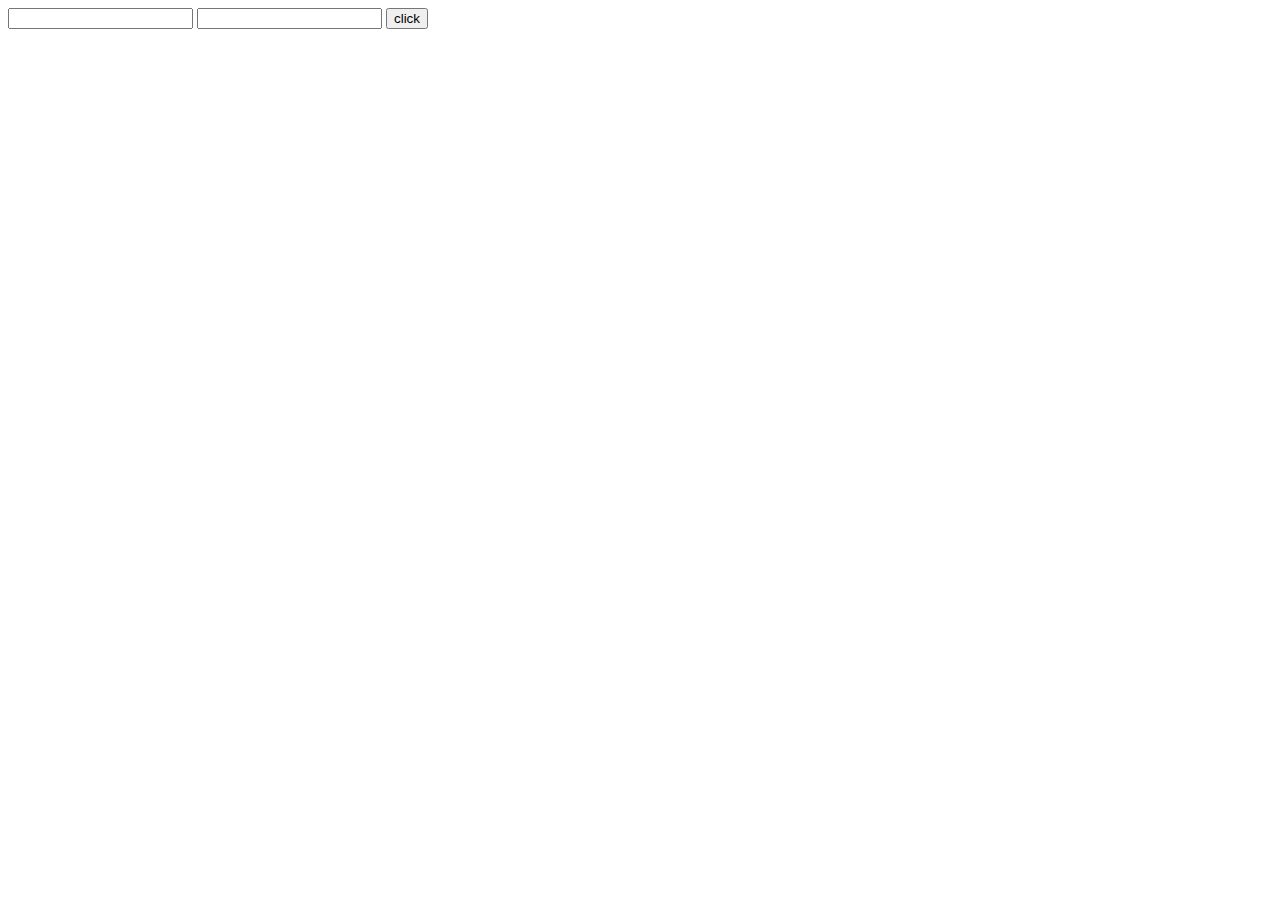
<file: index.html>
<!DOCTYPE html>
<html>
<head>
	<title></title>
</head>
<body>









    <form action="/contact" method="POST">

         <input type="text" name="title">
         <input type="text" name="name">
         <input type="submit"  value="click">





<script  src="server.js"></script>
    </form>
</body>
</html>
</file>
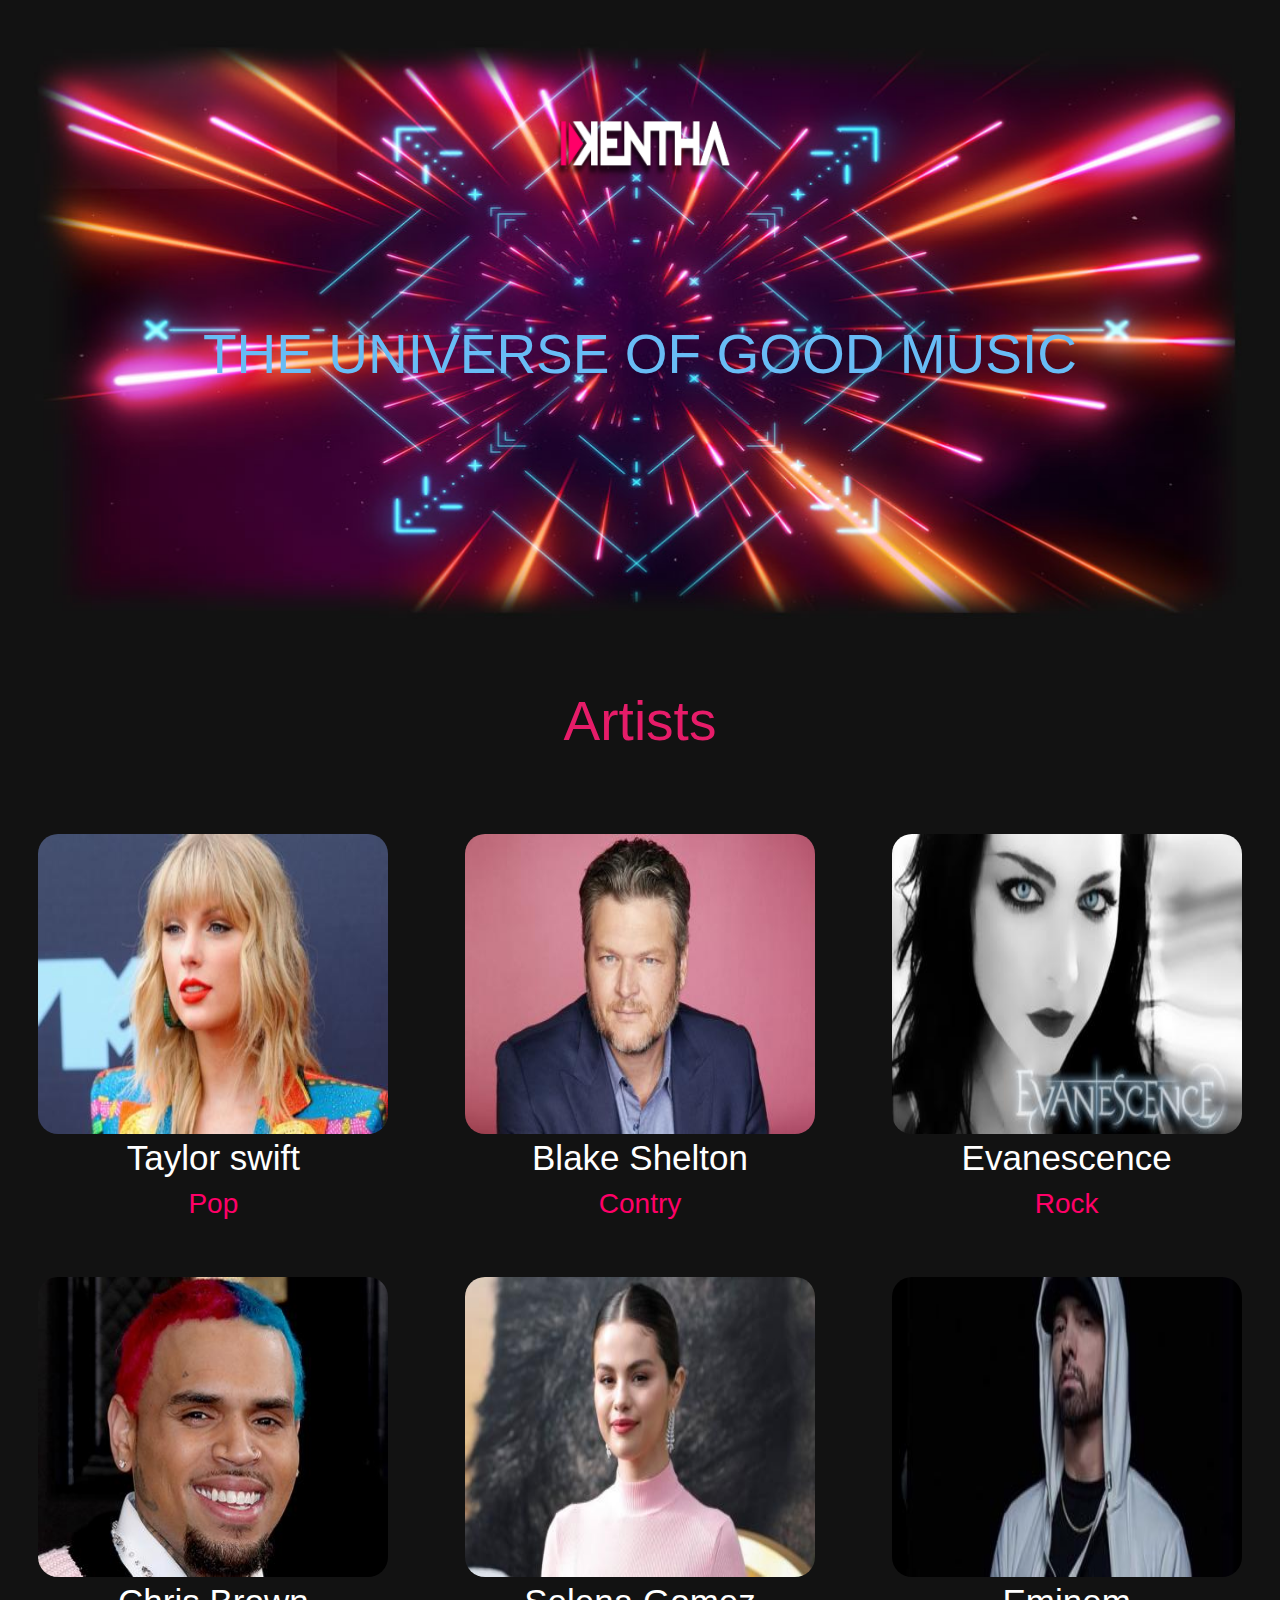
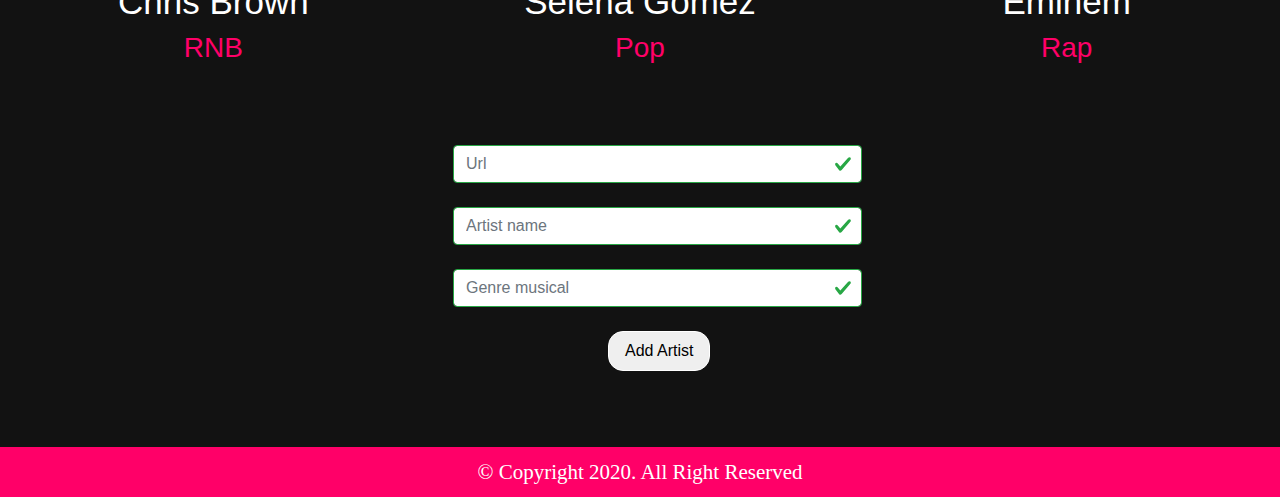
<file: Home.html>
<!doctype html>
<html lang="en">
  <head>
    <!-- Required meta tags -->
    <meta charset="utf-8">
    <meta name="viewport" content="width=device-width, initial-scale=1, shrink-to-fit=no">

    <!-- Bootstrap CSS -->
    <link rel="stylesheet" href="https://stackpath.bootstrapcdn.com/bootstrap/4.4.1/css/bootstrap.min.css" integrity="sha384-Vkoo8x4CGsO3+Hhxv8T/Q5PaXtkKtu6ug5TOeNV6gBiFeWPGFN9MuhOf23Q9Ifjh" crossorigin="anonymous">
    <link rel="stylesheet" href="main.css">

    <title>Home</title>
  </head>
  <body>
    <div class="container-fluid text-center">
 	<header>
 		<img src="pics/FG2.png" class="logo">
 		<p style="color: rgb(104, 188, 245);font-size: 55px;margin-top: 1%;">THE UNIVERSE OF GOOD MUSIC</p>
 		
 	</header>
   <h1>Artists</h1>
           <br><br><br>
      <div class="row mb-5">
               <div class="col" >
                 <a href="Album.html"><img src="pics/pict2.jpg" class="card-img-top1"></a>
                  <h2 class=" text-center" style="color: white;" >Taylor swift</h2>
                  <h3 class="text-center" style="color: #FF0068;">Pop</h3>
               </div>
               <div class="col">
                  <a href=""><img src="pics/blake.jpg" class="card-img-top1"></a>
                  <h2 class=" text-center" style="color: white;" >Blake Shelton</h2>
                    <h3 class="text-center" style="color: #FF0068;">Contry</h5>
               </div>
                <div class="col">
                  <a href=""><img src="pics/evan.jpg" class="card-img-top1"></a>
                  <h2 class=" text-center" style="color: white;" >Evanescence</h2>
                  <h3 class="text-center" style="color: #FF0068;">Rock</h5>
               </div>
              </div>
             
                 <div class="row">
               <div class="col">
              <a href=""><img src="pics/chris.jpg" class="card-img-top1"></a>
              <h2 class=" text-center" style="color: white;" >Chris Brown</h2>
                  <h3 class="text-center" style="color: #FF0068;">RNB</h3>
               </div>
               <div class="col">
                  <a href=""><img src="pics/sele.jpg" class="card-img-top1"></a>
                  <h2 class=" text-center" style="color: white;" >Selena Gomez</h2>
                  <h3 class="text-center" style="color: #FF0068;">Pop</h3>
               </div>
                <div class="col">
                  <a href=""><img src="pics/eminem.jpg" class="card-img-top1"></a>
                  <h2 class=" text-center" style="color: white;" >Eminem</h2>
                  <h3 class="text-center" style="color: #FF0068;">Rap</h3>
               </div>
              </div> 
            </div> <br><br><br>
            <form>
               <div class="form-row">
              	
                <div class="col-md-6 mb-6">
                 
                  <input type="text" class="form-control is-valid" id="validationServer01" placeholder="Url"  required>
                  <br>
                </div>
                <div class="col-md-6 mb-6">
                  
                  <input type="text" class="form-control is-valid" id="validationServer02" placeholder="Artist name" required>
                 <br>
                </div>
             <div class="col-md-6 mb-6">
                  
                  <input type="text" class="form-control is-valid" id="validationServer02" placeholder="Genre musical" required>
                  <br>
                </div>
              </div>
              <button class="buton" type="submit">Add Artist</button>
            </form>
            <footer class="footer">
                 <span class="S1"> &copy; Copyright 2020. All Right Reserved</span>
            </footer>

    <!-- Optional JavaScript -->
    <!-- jQuery first, then Popper.js, then Bootstrap JS -->
    <script src="https://code.jquery.com/jquery-3.4.1.slim.min.js" integrity="sha384-J6qa4849blE2+poT4WnyKhv5vZF5SrPo0iEjwBvKU7imGFAV0wwj1yYfoRSJoZ+n" crossorigin="anonymous"></script>
    <script src="https://cdn.jsdelivr.net/npm/popper.js@1.16.0/dist/umd/popper.min.js" integrity="sha384-Q6E9RHvbIyZFJoft+2mJbHaEWldlvI9IOYy5n3zV9zzTtmI3UksdQRVvoxMfooAo" crossorigin="anonymous"></script>
    <script src="https://stackpath.bootstrapcdn.com/bootstrap/4.4.1/js/bootstrap.min.js" integrity="sha384-wfSDF2E50Y2D1uUdj0O3uMBJnjuUD4Ih7YwaYd1iqfktj0Uod8GCExl3Og8ifwB6" crossorigin="anonymous"></script>
    
  </body>
</html>
</file>
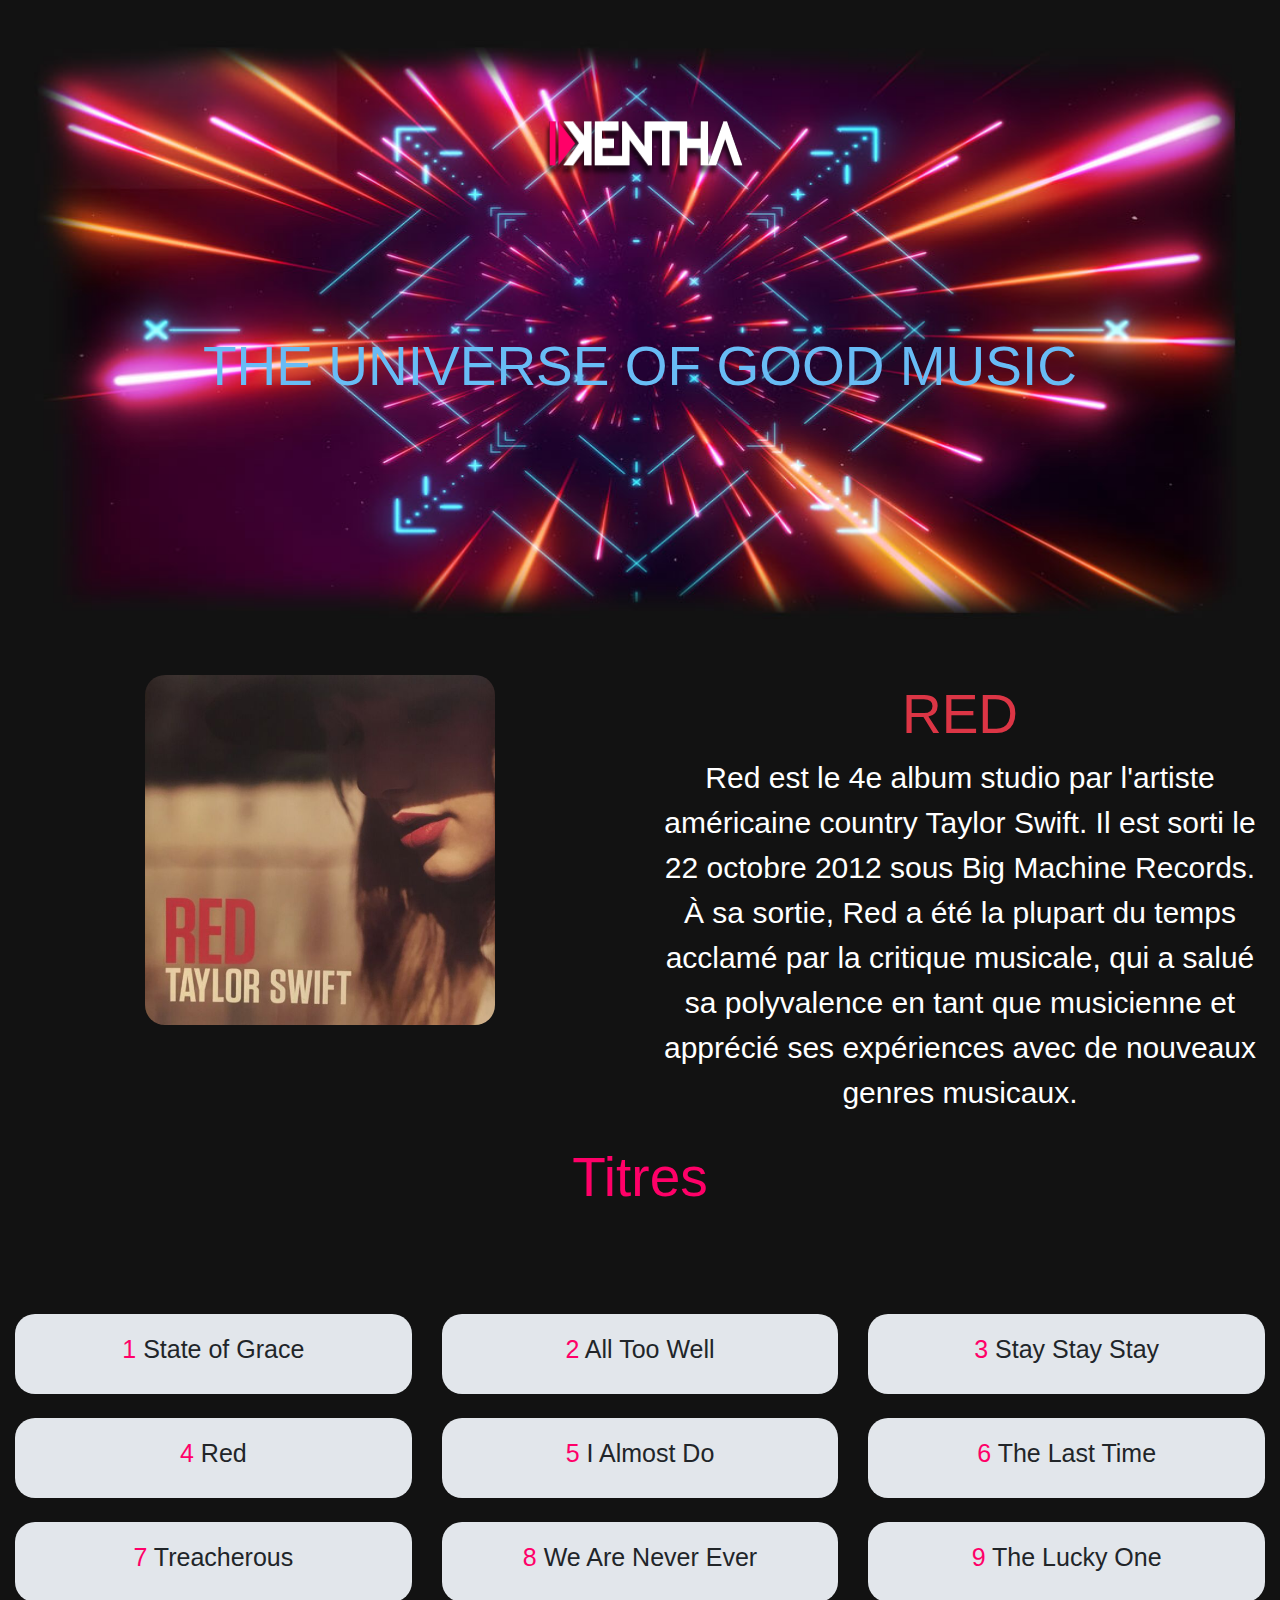
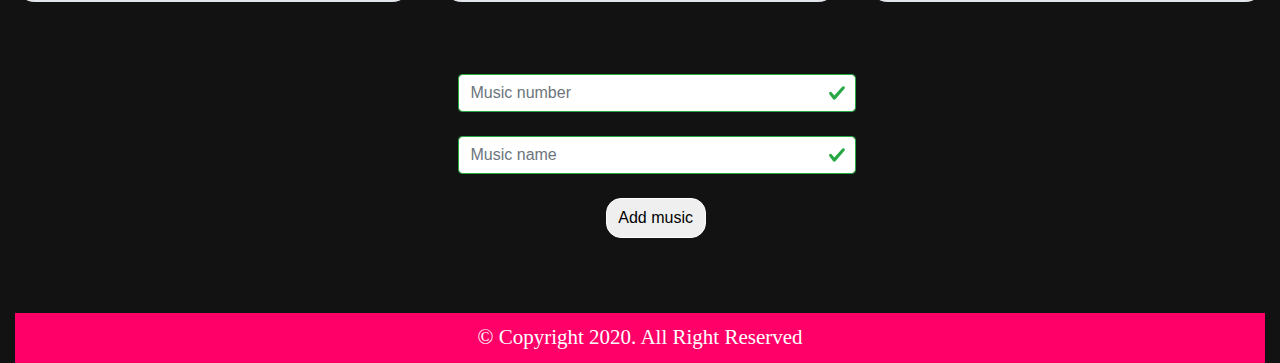
<file: Morceau.html>
<!DOCTYPE html>
<html>
<head>
 

	<title>Morceau</title>
	<link rel="stylesheet" href="https://stackpath.bootstrapcdn.com/bootstrap/4.4.1/css/bootstrap.min.css" integrity="sha384-Vkoo8x4CGsO3+Hhxv8T/Q5PaXtkKtu6ug5TOeNV6gBiFeWPGFN9MuhOf23Q9Ifjh" crossorigin="anonymous">
	<link rel="stylesheet" href="styleMorceau.css"> 
</head>
<body>
  <div class="container-fluid text-center">
   <header>
 		<a href="Home.html"><img src="pics/FG2.png" class="logo"></a>
 		<p style="color: rgb(104, 188, 245);font-size: 55px;margin-top: 2%;">THE UNIVERSE OF GOOD MUSIC</p>
 	</header>
   <div class="row">
   	 <div class="col-xl-6">
       <a href="Album.html"><img src="pics/1.jpg" width="400"></a>     
     </div>
     <div class="col-xl-6">
       <h1 class="text-danger">RED</h1>
       <p style="color: white;font-size: 30px">Red est le 4e album studio par l'artiste américaine country Taylor Swift. Il est sorti le 22 octobre 2012 sous Big Machine Records. À sa sortie, Red a été la plupart du temps acclamé par la critique musicale, qui a salué sa polyvalence en tant que musicienne et apprécié ses expériences avec de nouveaux genres musicaux.</p>    
     </div>
   </div>
   <h1>Titres</h1><br><br><br><br>
    <div class="row">
          <div class="col-12 col-xl-4">
            <div class="gird18"><span>1</span> State of Grace</div>
          </div>
          <div class="col-12 col-xl-4">
            <div class="gird18"><span>2</span>  All Too Well</div>
          </div>
           <div class="col-12 col-xl-4">
            <div class="gird18"><span>3</span>  Stay Stay Stay</div>
          </div>
        </div>
        <br>
        <div class="row">
          <div class="col-12 col-xl-4">
            <div class="gird18"><span>4</span>  Red</div>
          </div>
          <div class="col-12 col-xl-4">
            <div class="gird18"><span>5</span> I Almost Do</div>
          </div>
           <div class="col-12 col-xl-4">
            <div class="gird18"><span>6</span>  The Last Time</div>
          </div>
        </div>
        <br>
        <div class="row">
          <div class="col-12 col-xl-4">
            <div class="gird18"><span>7</span>  Treacherous</div>
          </div>
          <div class="col-12 col-xl-4">
            <div class="gird18" ><span>8</span>  We Are Never Ever</div>
          </div>
           <div class="col-12 col-xl-4">
            <div class="gird18"><span>9</span>  The Lucky One</div>
          </div>
        </div>
         <br><br><br>
            <form>

              <div class="form-row">
              	
                <div class="col-md-6 mb-6">
                 
                  <input type="text" class="form-control is-valid" id="validationServer01" placeholder="Music number"  required>
                  <br>
                </div>
                <div class="col-md-6 mb-6">
                  
                  <input type="text" class="form-control is-valid" id="validationServer02" placeholder="Music name" required>
                 <br>
                </div>
            
              </div>
              <button class="buton" type="submit">Add music</button>
            </form>
            <footer class="footer">
                 <span class="S1"> &copy; Copyright 2020. All Right Reserved</span>
            </footer>
  </div>
</body>
</html>
</file>
<file: main.css>
*{
  margin: 0px;
  padding: 0px;
}
body{
  background-color: #121212;

}
header{
  background-image: url('pics/img.jpg');
  background-size: 100% 100%;
  height:100vh;
}
h1{
  color: rgb(230, 28, 105);
  font-size: 55px;
  margin-top: 1%;
}
h2{
  color: white;
  font-size: 35px;
  margin-top: 1%;
}
img{
    width: 400px;
    height: 300px;
    border-radius: 20px;
}
/*.logo{
     margin-right: 1475px;
    margin-top: -100px;
}*/
.col:hover .card-img-top1{
    transform: scale(1.05);
    border:4px solid white;
  }
.form{
      color: white;
  }
.form-row{
      display: flex;
      flex-direction: column;
      margin-left: 35%;
      border-radius: 10px;
  }
.buton{
      align-items: center;
      border-radius: 15px;
      height: 40px;
      width: 8%; 
      border: 1px solid white;
      margin-left: 47.5%;
  }
.add{
      color: #FF0068;
      text-align: center;
      margin-bottom: -83px;
  }

.footer{
       background-color: #FF0068;
       flex-basis: 100%;
       height: 50px; 
       display: flex;
       flex-wrap: wrap;
       margin-top: 6%;
  }
.footer span{
       color:#707070; 
       font-family: "Segoe UI" ;
       font-weight: normal;
   }
.footer .S1{
    float: left;
    margin-top: 10px;
    font-size: 21px;
    font-family: "Segoe UI";
    font-weight: normal;
    color: white;
    margin: auto;
   }
@media(max-width: 1340px){
  
  img{
    width: 350px;
    height: 300px;
  }
  header{
    height: 75vh;
  } 
}
  
@media(max-width: 1100px){
  
  img{
    width: 300px;
    height: 250px;
  }
    header{
    height: 70vh;
  } 
}
@media(max-width: 940px){
  
  img{
    width: 248px;
    height: 200px;
  }
  header{
    height: 55vh;
  }
  form{
    margin-right:22%;
  }
  .buton{
     width: 37%;
  }
 /* .logo{
    margin-bottom: -29%;
  }*/
}
</file>
<file: styleMorceau.css>
body{
	background-color: #121212;
	margin: 0px;
	padding: 0px;
}
header{
	background-image: url('pics/img.jpg');
	background-size: 100% 100%;
	height:100vh;

}

  
h1{
	color: #FF0068;
	font-size: 55px;
	margin-top: 1%;
}
h2{
	color: white;
	font-size: 35px;
	margin-top: 1%;
}
img{
    height: 400px;
    border-radius: 20px;
}
.logo{
	width: 400px;
	height: 300px;
}
 .col-xl-6:hover img{
    transform: scale(1.06);
    border:4px solid white;
  }

.gird18{
    background-color: #E2E6EB;
    height: 80px;
    border-radius: 20px;
    line-height: 70px;
    font-size: 25px;
}
span{
	color: #FF0068;
}

 .form{
      color: white;
  }
  .form-row{
      display: flex;
      flex-direction: column;
      margin-left: 35%;
      border-radius: 10px;
  }
  .buton{
      align-items: center;
      border-radius: 15px;
      height: 40px;
      width: 8%; 
      border: 1px solid white;
      margin-left: 2.5%;
  }
.footer{
       background-color: #FF0068;
       flex-basis: 100%;
       height: 50px; 
       display: flex;
       flex-wrap: wrap;
       margin-top: 6%;
       
   }
   .footer span{
       color:#707070; 
       font-family: "Segoe UI" ;
       font-weight: normal;

   }
   .footer .S1{
    float: left;
    margin-top: 10px;
    font-size: 21px;
    font-family: "Segoe UI";
    font-weight: normal;
    color: white;
    margin: auto;  
}

@media(max-width: 1340px){
	
	img{
		width: 350px;
		height: 350px;
	}
	header{
    height: 75vh;
  }
	
}
@media(max-width: 1100px){
	
	img{
		width: 300px;
		height: 300px;
	}
	 header{
    height: 70vh;
  }	
}
@media(max-width: 940px){
	
	img{
		width: 248px;
		height: 248px;
	}
	 header{
    height: 55vh;
  }
  form{
    margin-right:25%;
  }
  .buton{
     width: 30%;
     margin-left:35%;
  }
  .gird18{
  	width: 70%;
  	height: 99%;
  	margin-left: 15%;
  }
	
}
</file>
